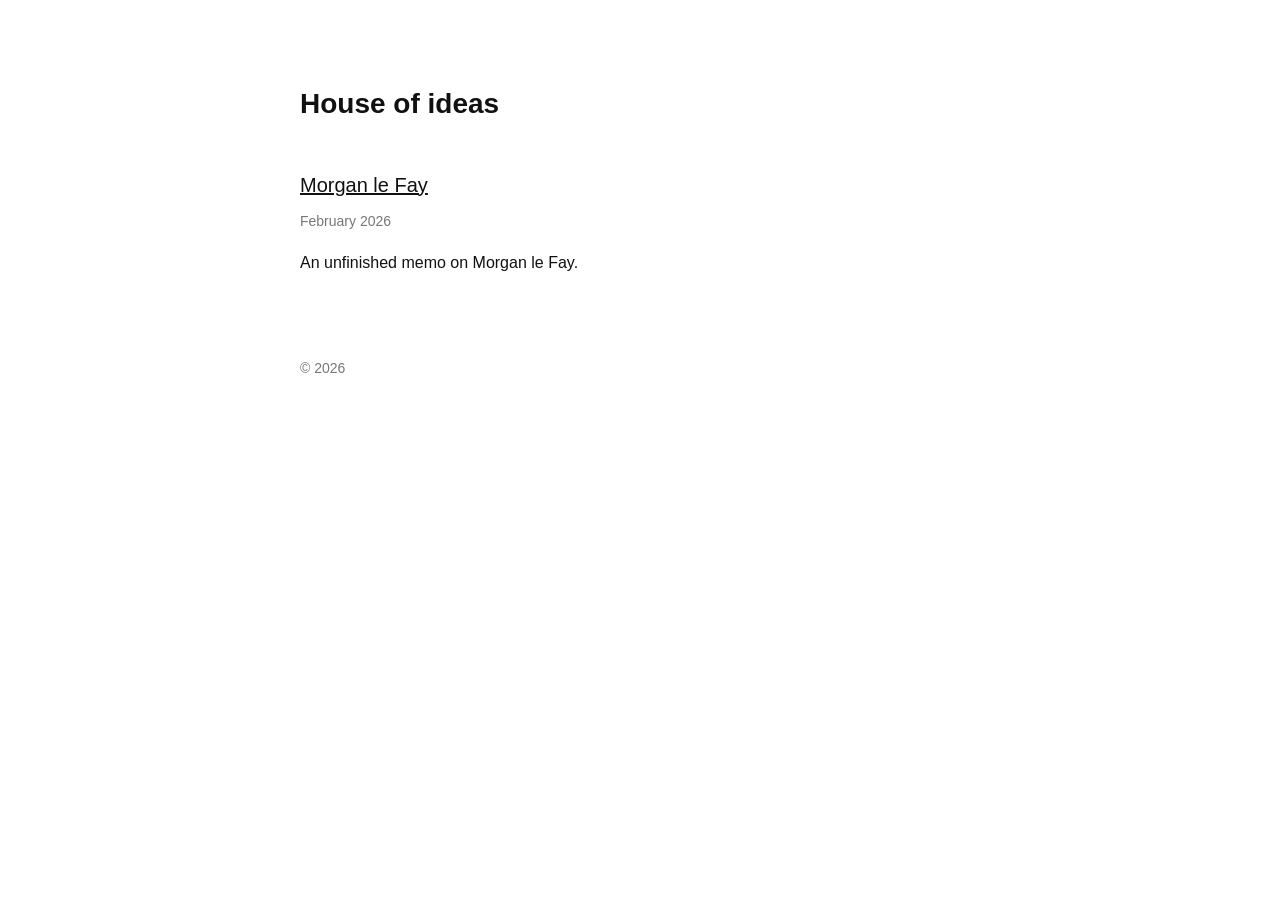
<file: index.html>
<!DOCTYPE html>
<html>
<head>
  <meta charset="UTF-8">
  <title>House of ideas</title>
  <link rel="stylesheet" href="css/style.css">
</head>
<body>

  <h1>House of ideas</h1>

  <article>
    <h2><a href="posts/Morgan_le_Fay.html">Morgan le Fay</a></h2>
    <div class="date">February 2026</div>
    <p>An unfinished memo on Morgan le Fay. </p>
  </article>



  <footer>
    © 2026
  </footer>

</body>
</html>
</file>
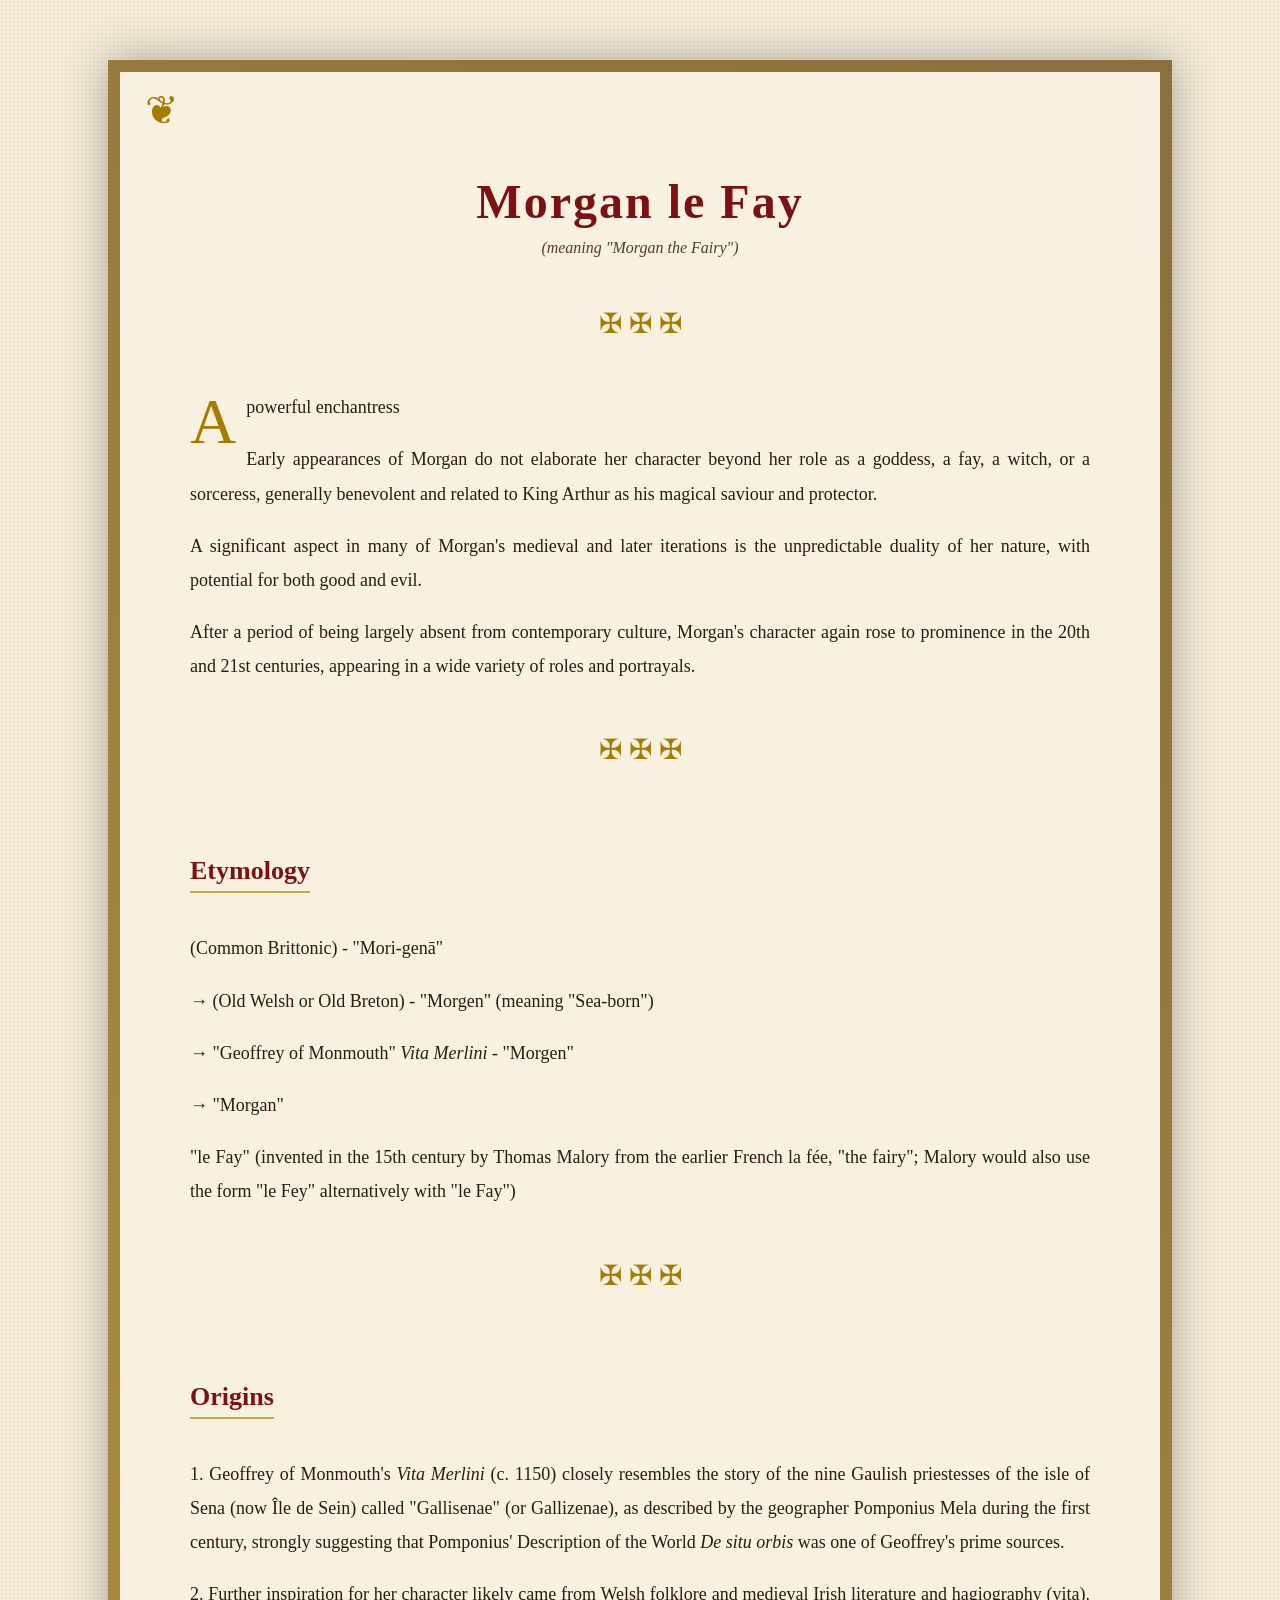
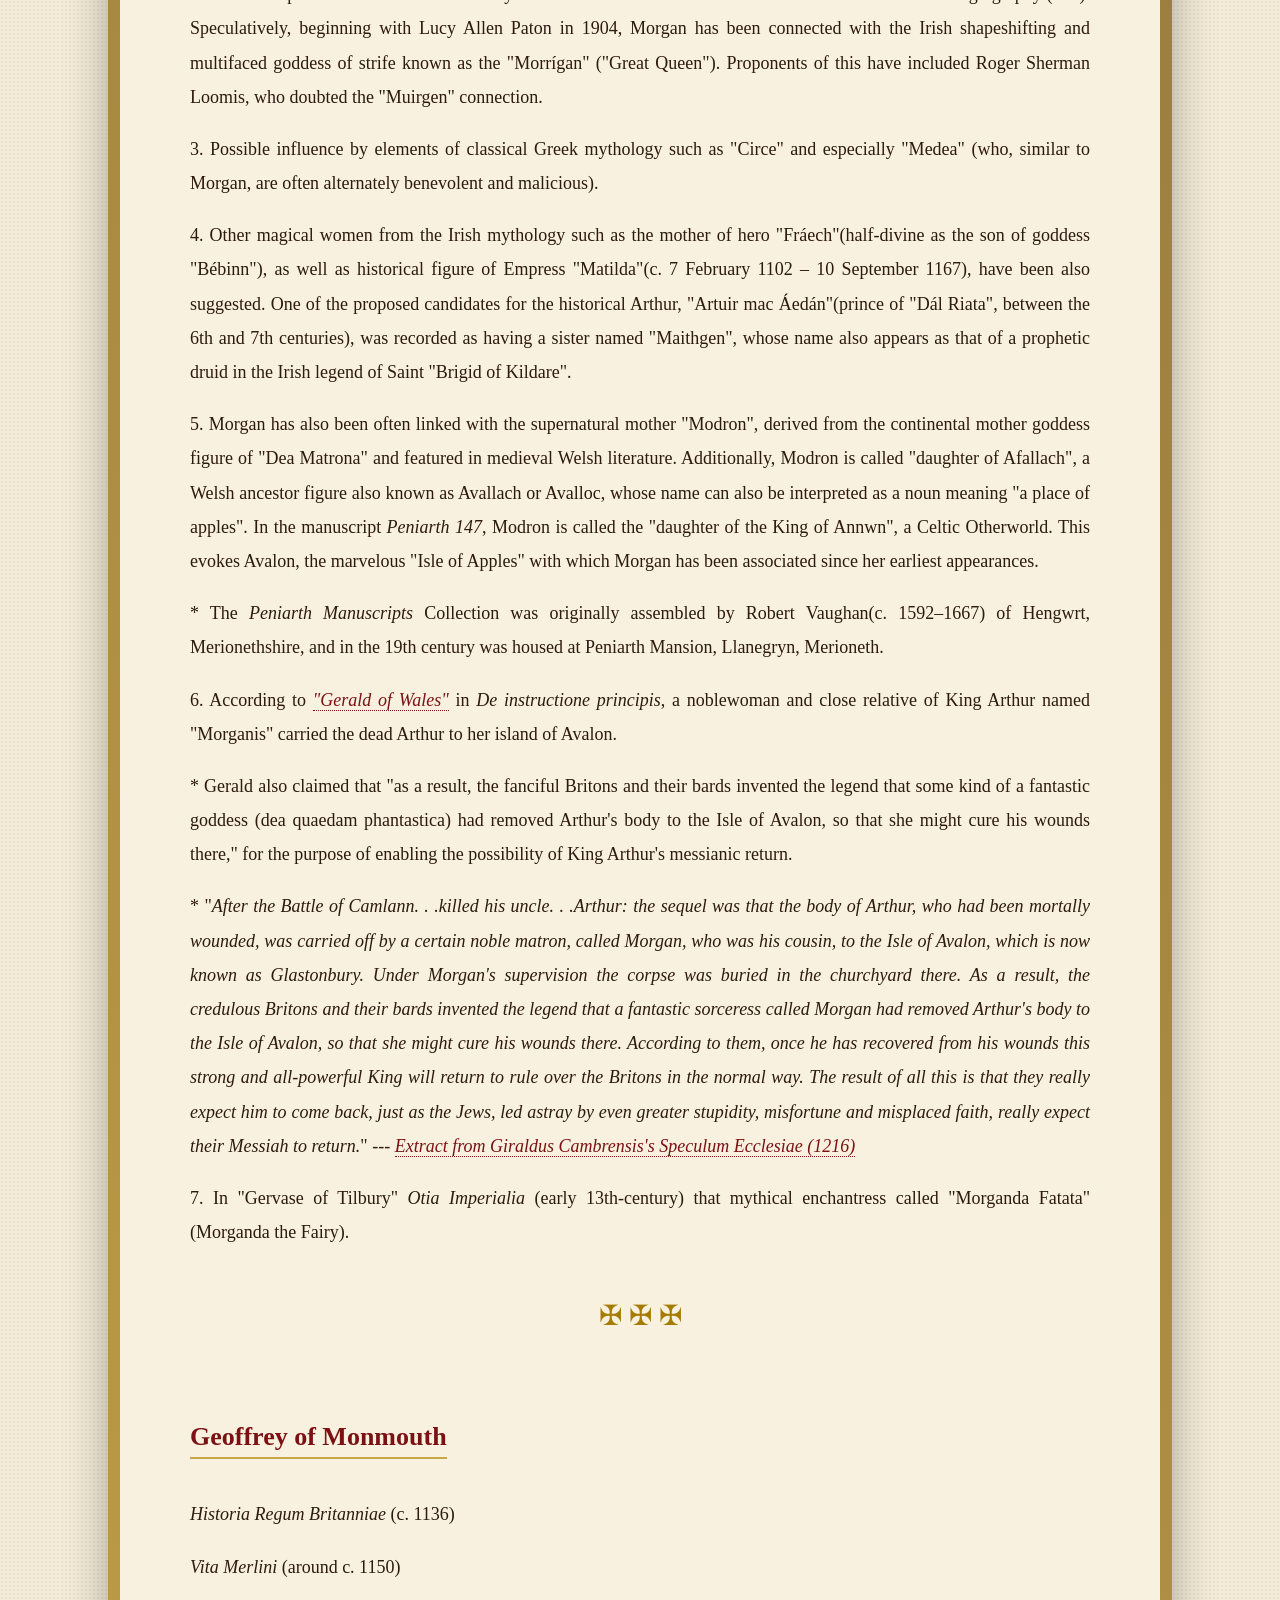
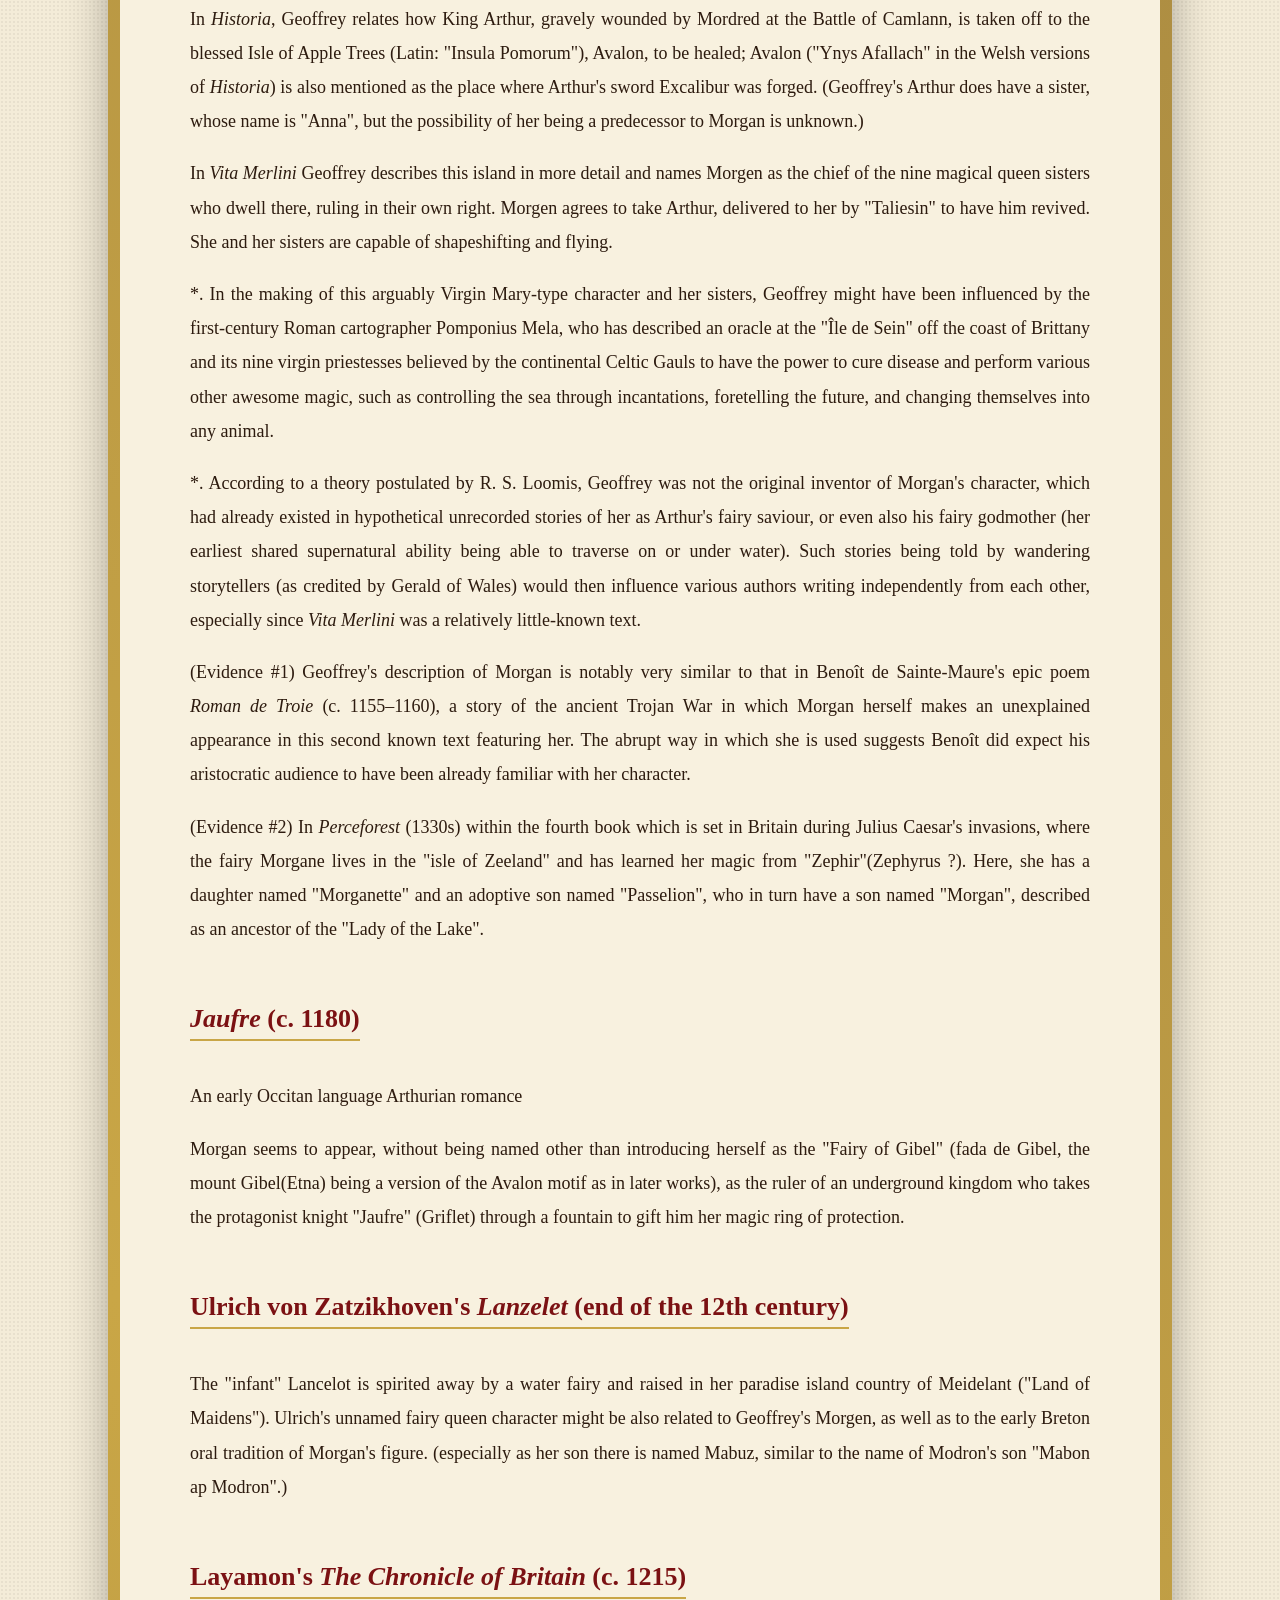
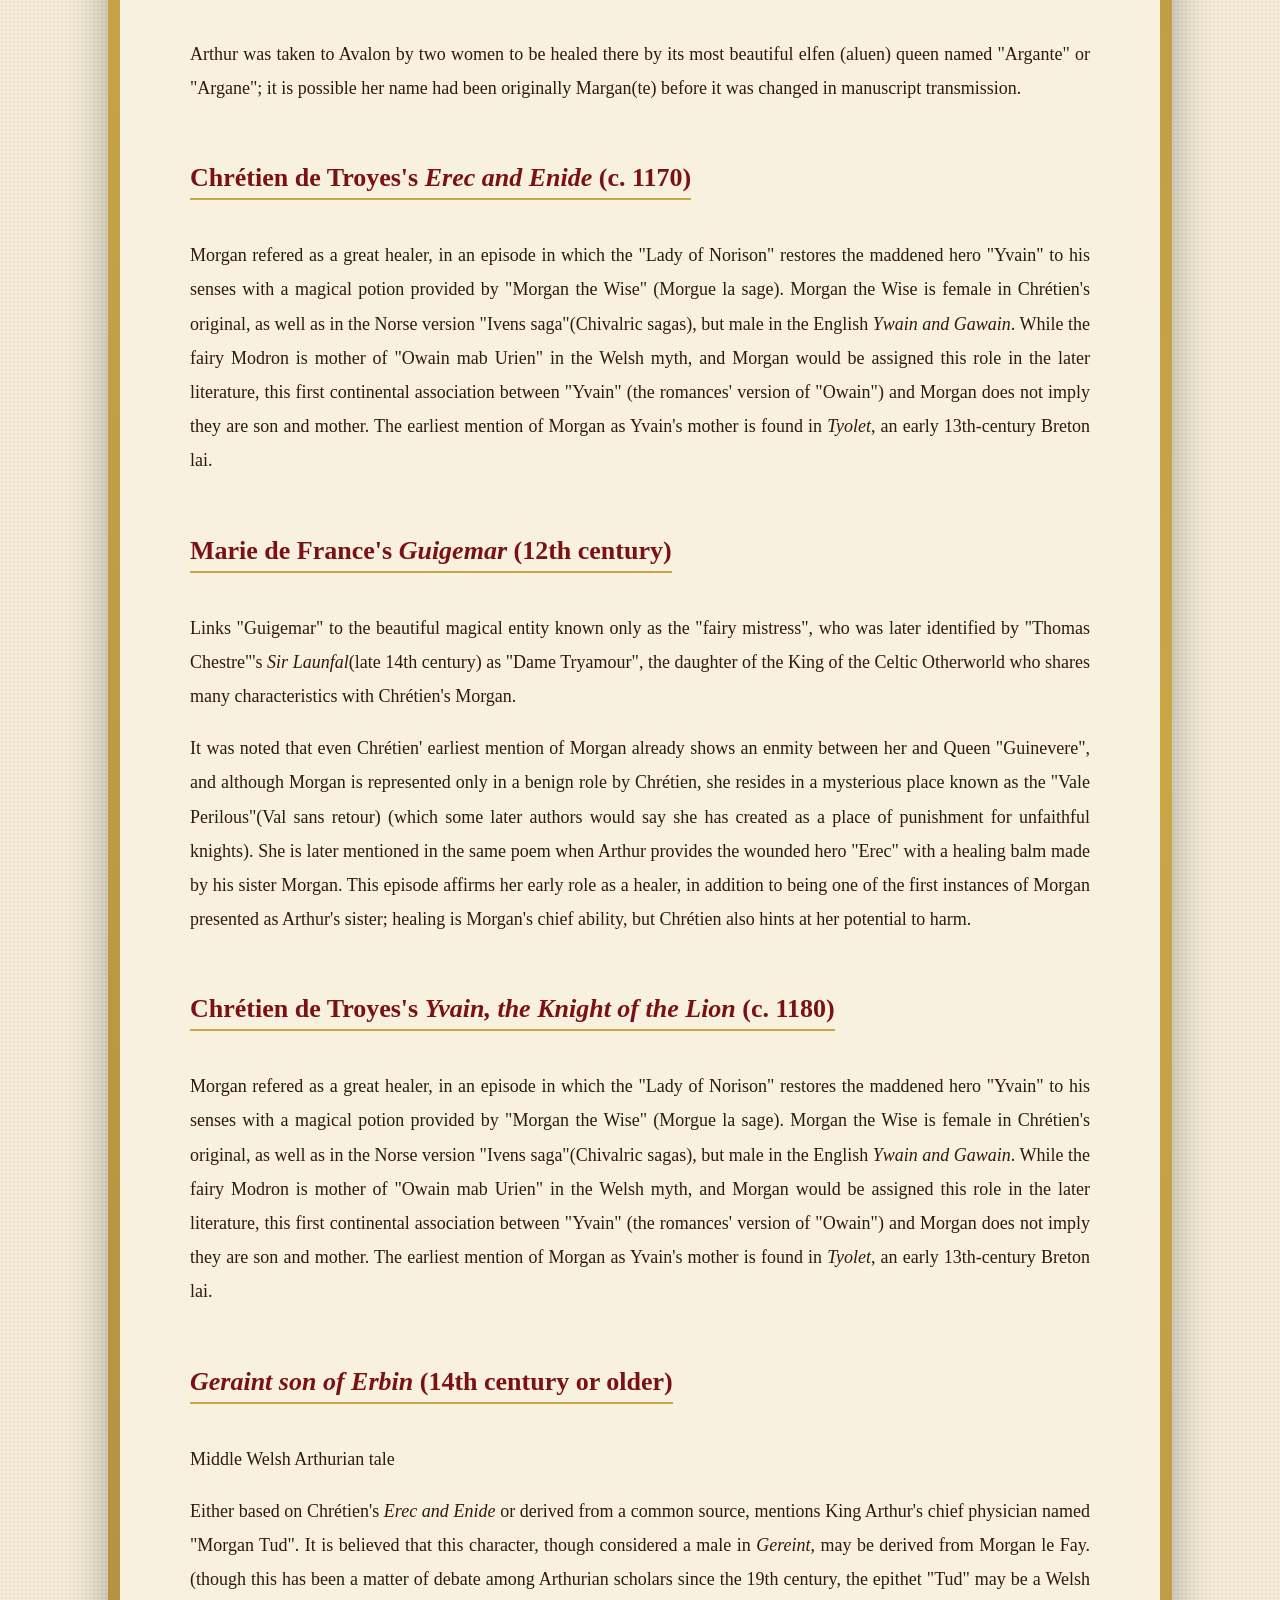
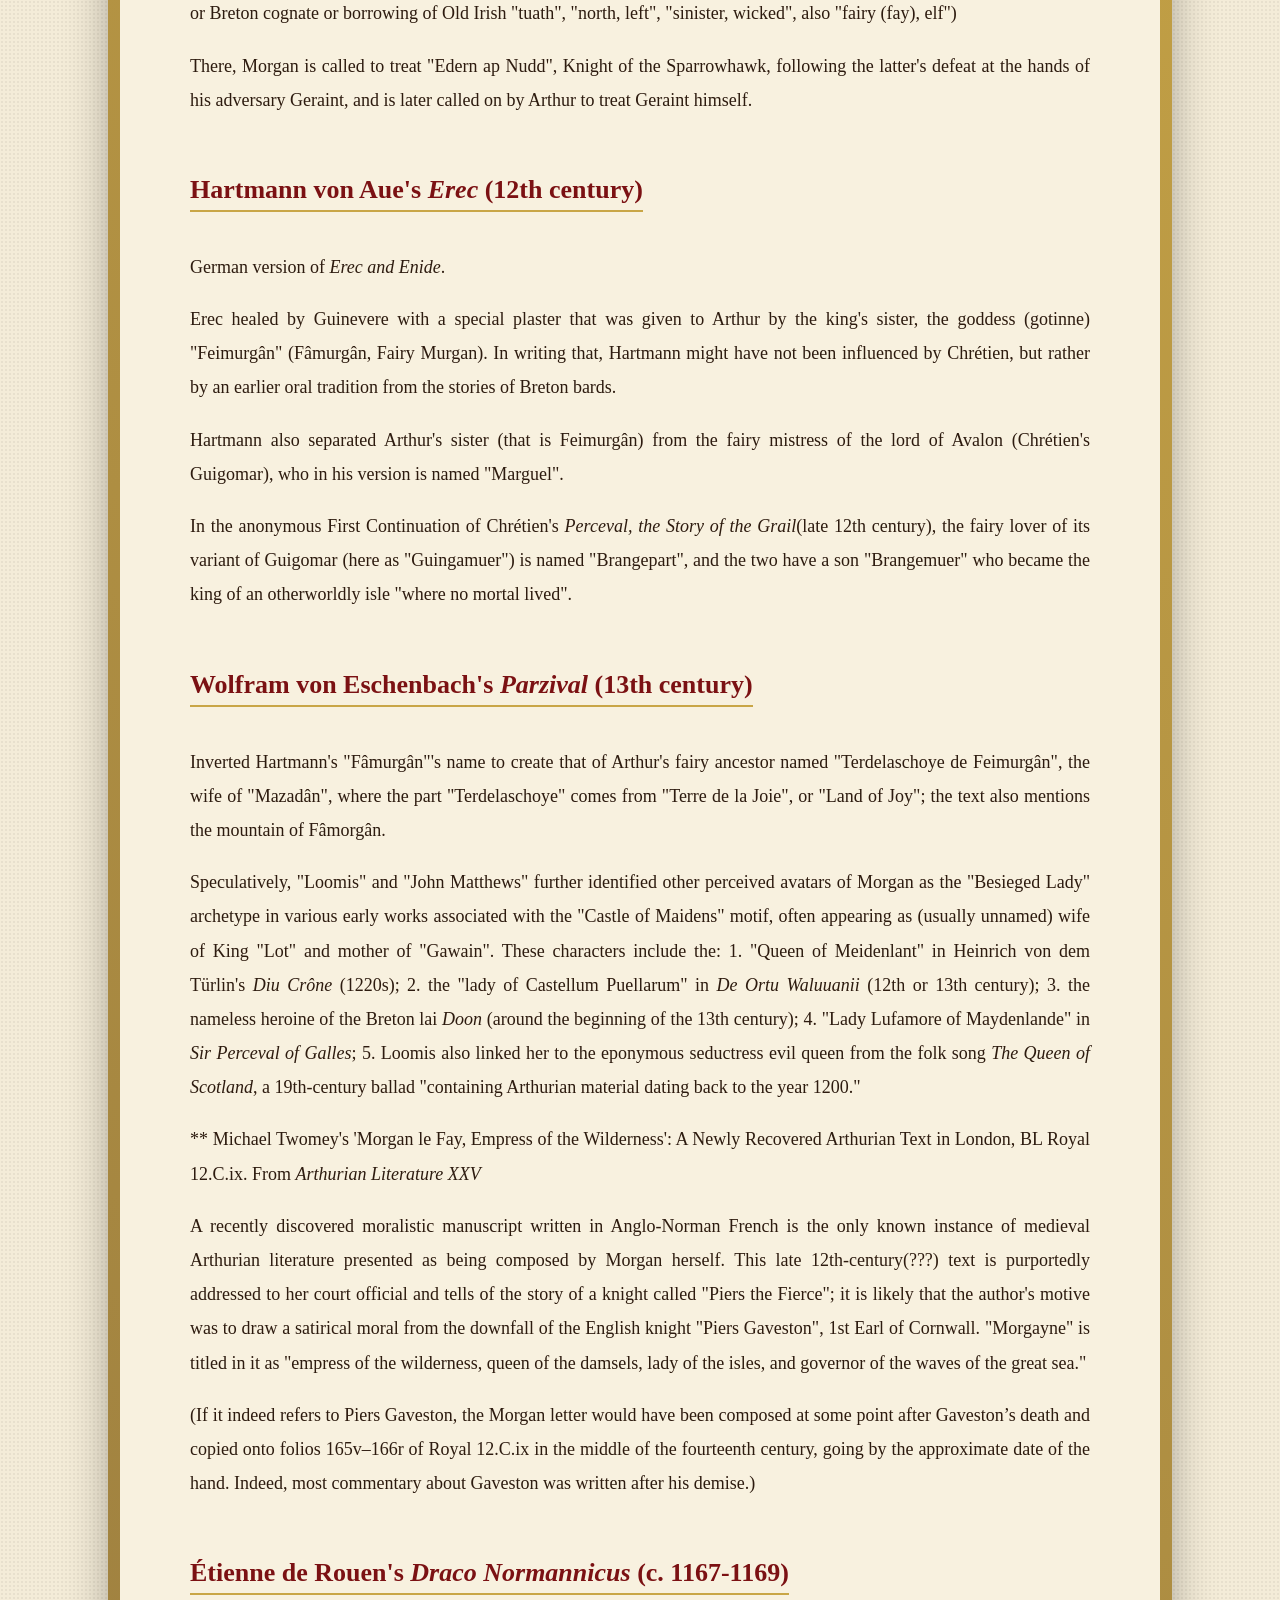
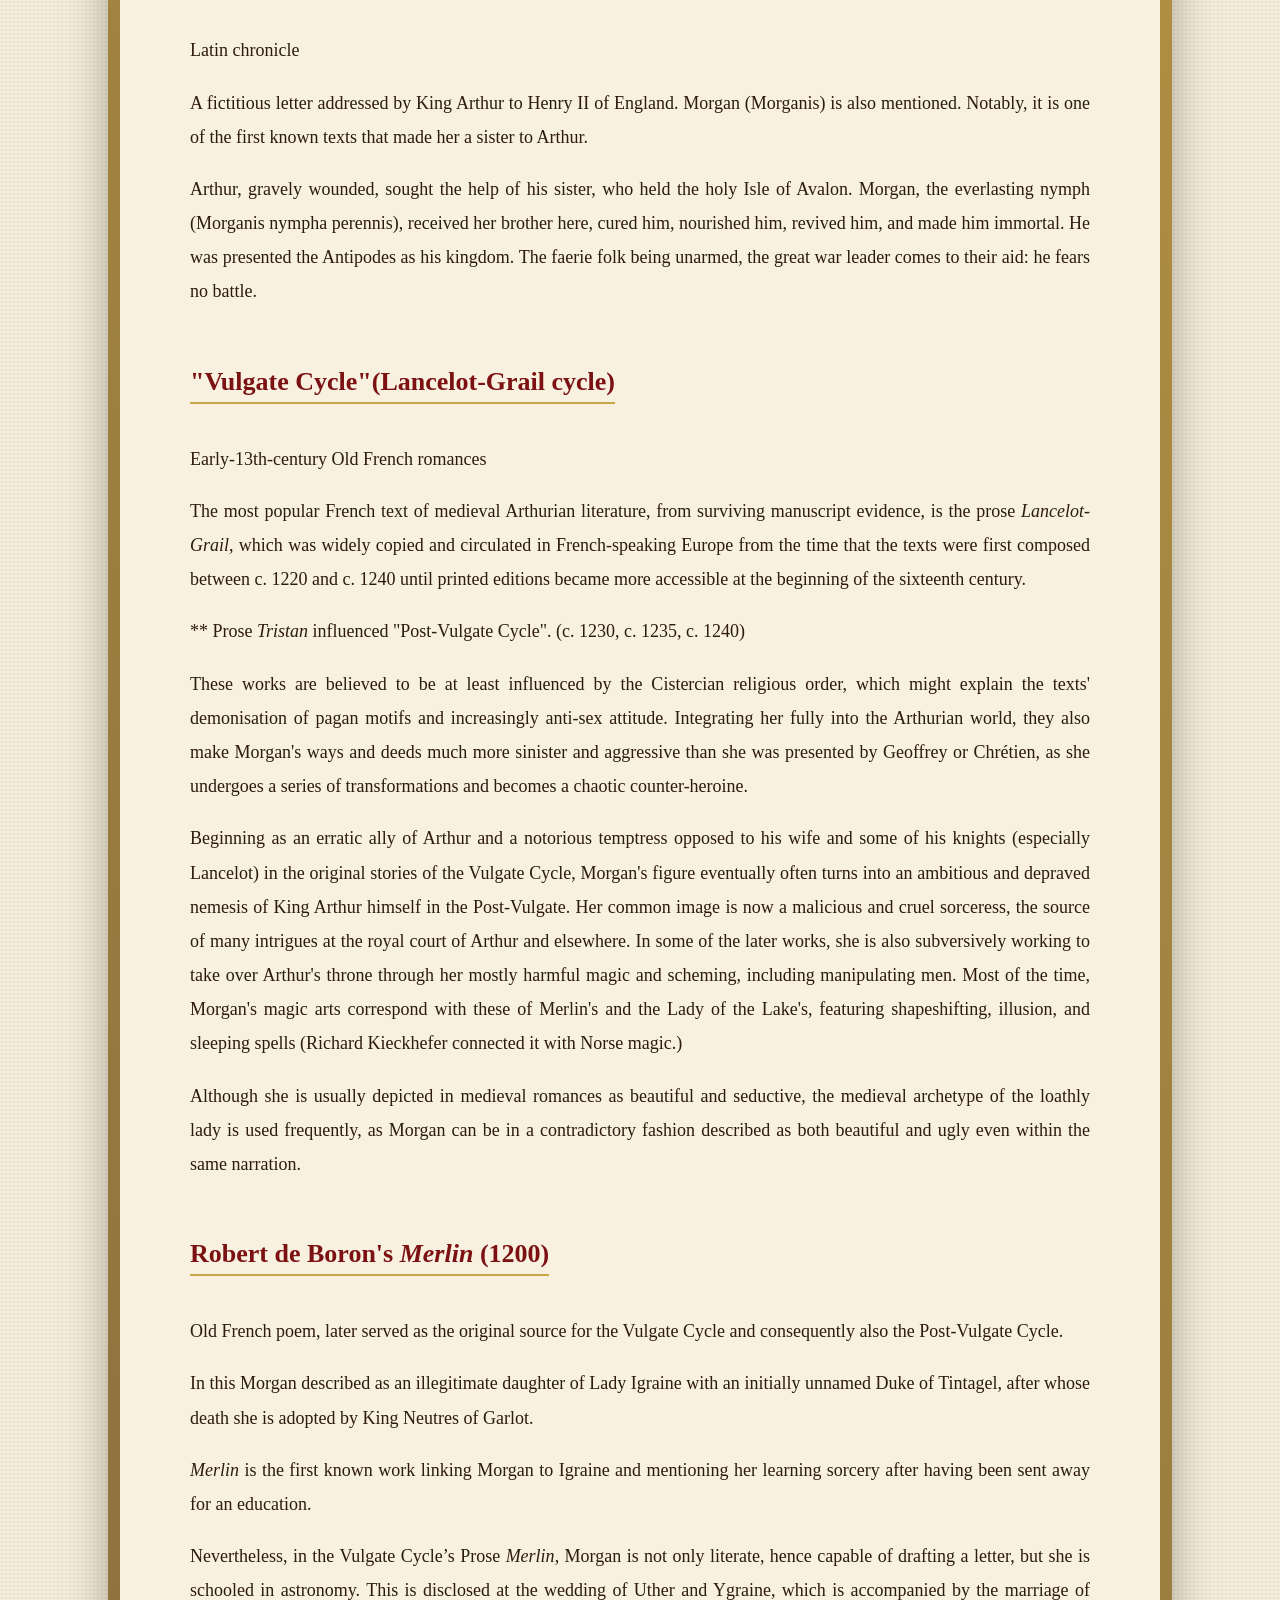
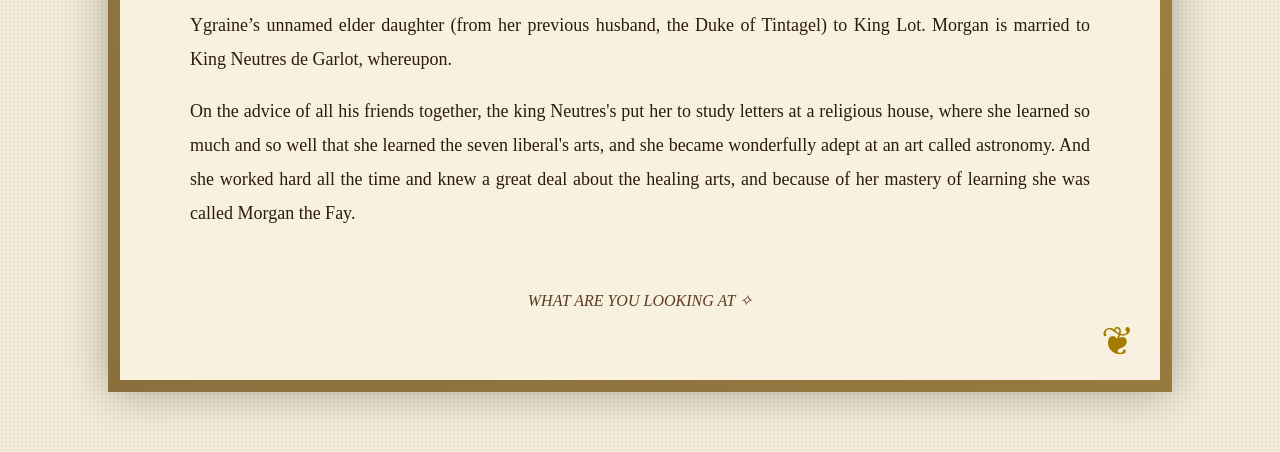
<file: posts/Morgan_le_Fay.html>
<!DOCTYPE html><html lang="en"><head><meta charset="UTF-8"><meta name="viewport" content="width=device-width, initial-scale=1.0"><title>Morgan le Fay</title><!-- Medieval-style Google Fonts --><style>body {    margin: 0;    background: #f4ecd8;    background-image: radial-gradient(rgba(0,0,0,0.05) 1px, transparent 1px);    background-size: 4px 4px;    font-family: 'EB Garamond', serif;    color: #2d1b0f;}.manuscript {    max-width: 900px;    margin: 60px auto;    padding: 70px;    background: #f8f1df;    box-shadow: 0 0 40px rgba(0,0,0,0.3);    border: 12px solid #8b6f3d;    border-image: linear-gradient(45deg, #8b6f3d, #c9a646, #8b6f3d) 1;    position: relative;}/* Decorative Corner Flourish */.manuscript:before {    content: "❦";    position: absolute;    top: 15px;    left: 25px;    font-size: 40px;    color: #a67c00;}.manuscript:after {    content: "❦";    position: absolute;    bottom: 15px;    right: 25px;    font-size: 40px;    color: #a67c00;}h1 {        text-align: center;    font-size: 48px;    letter-spacing: 2px;    margin-bottom: 10px;    color: #7b1113;}.subtitle {    text-align: center;    font-style: italic;    margin-bottom: 50px;    color: #5c3a21;}.section-divider {    text-align: center;    margin: 50px 0;    font-size: 28px;    color: #a67c00;}.section-title {        font-size: 26px;    margin-top: 40px;    margin-bottom: 20px;    color: #7b1113;    border-bottom: 2px solid #c9a646;    display: inline-block;    padding-bottom: 5px;}p {    line-height: 1.9;    font-size: 18px;    margin-bottom: 18px;    text-align: justify;}/* Illuminated Drop Cap */p:first-of-type::first-letter {        float: left;    font-size: 64px;    line-height: 1;    padding-right: 10px;    color: #a67c00;}blockquote {    margin: 30px 40px;    padding: 20px;    background: rgba(166,124,0,0.08);    border-left: 4px solid #a67c00;    font-style: italic;}a {    color: #7b1113;    text-decoration: none;    border-bottom: 1px dotted #7b1113;}a:hover {    color: #a67c00;}.footer {    text-align: center;    margin-top: 60px;    font-style: italic;    color: #5c3a21;}@media (max-width: 768px) {    .manuscript {        padding: 40px 25px;    }}</style></head><body><div class="manuscript"><h1>Morgan le Fay</h1><div class="subtitle">(meaning "Morgan the Fairy")</div><div class="section-divider">✠ ✠ ✠</div><p>A powerful enchantress</p><p>Early appearances of Morgan do not elaborate her character beyond her role as a goddess, a fay, a witch, or a sorceress, generally benevolent and related to King Arthur as his magical saviour and protector.</p><p>A significant aspect in many of Morgan's medieval and later iterations is the unpredictable duality of her nature, with potential for both good and evil.</p><p>After a period of being largely absent from contemporary culture, Morgan's character again rose to prominence in the 20th and 21st centuries, appearing in a wide variety of roles and portrayals.</p><div class="section-divider">✠ ✠ ✠</div><h2 class="section-title">Etymology</h2><p>(Common Brittonic) - "Mori-genā"</p><p>→ (Old Welsh or Old Breton) - "Morgen" (meaning "Sea-born")</p><p>→ "Geoffrey of Monmouth" <em><i>Vita Merlini</i></em> - "Morgen"</p><p>→ "Morgan"</p><p>"le Fay" (invented in the 15th century by Thomas Malory from the earlier French la fée, "the fairy"; Malory would also use the form "le Fey" alternatively with "le Fay")</p><div class="section-divider">✠ ✠ ✠</div><h2 class="section-title">Origins</h2><p>1. Geoffrey of Monmouth's <em><i>Vita Merlini</i></em> (c. 1150) closely resembles the story of the nine Gaulish priestesses of the isle of Sena (now Île de Sein) called "Gallisenae" (or Gallizenae), as described by the geographer Pomponius Mela during the first century, strongly suggesting that Pomponius' Description of the World <em><i>De situ orbis</i></em> was one of Geoffrey's prime sources.</p><p>2. Further inspiration for her character likely came from Welsh folklore and medieval Irish literature and hagiography (vita). Speculatively, beginning with Lucy Allen Paton in 1904, Morgan has been connected with the Irish shapeshifting and multifaced goddess of strife known as the "Morrígan" ("Great Queen"). Proponents of this have included Roger Sherman Loomis, who doubted the "Muirgen" connection.</p><p>3. Possible influence by elements of classical Greek mythology such as "Circe" and especially "Medea" (who, similar to Morgan, are often alternately benevolent and malicious).</p><p>4. Other magical women from the Irish mythology such as the mother of hero "Fráech"(half-divine as the son of goddess "Bébinn"), as well as historical figure of Empress "Matilda"(c. 7 February 1102 – 10 September 1167), have been also suggested. One of the proposed candidates for the historical Arthur, "Artuir mac Áedán"(prince of "Dál Riata", between the 6th and 7th centuries), was recorded as having a sister named "Maithgen", whose name also appears as that of a prophetic druid in the Irish legend of Saint "Brigid of Kildare".</p><p>5. Morgan has also been often linked with the supernatural mother "Modron", derived from the continental mother goddess figure of "Dea Matrona" and featured in medieval Welsh literature. Additionally, Modron is called "daughter of Afallach", a Welsh ancestor figure also known as Avallach or Avalloc, whose name can also be interpreted as a noun meaning "a place of apples". In the manuscript <em><i>Peniarth 147</i></em>, Modron is called the "daughter of the King of Annwn", a Celtic Otherworld. This evokes Avalon, the marvelous "Isle of Apples" with which Morgan has been associated since her earliest appearances.</p> <p>* The <em><i>Peniarth Manuscripts</i></em> Collection was originally assembled by Robert Vaughan(c. 1592–1667) of Hengwrt, Merionethshire, and in the 19th century was housed at Peniarth Mansion, Llanegryn, Merioneth.</p><p>6. According to <cite><a href="https://www.oxfordscholarlyeditions.com/view/10.1093/actrade/9780198738626.book.1/actrade-9780198738626-book-1">"Gerald of Wales"</a></cite> in <em><i>De instructione principis</i></em>, a noblewoman and close relative of King Arthur named "Morganis" carried the dead Arthur to her island of Avalon. </p><p>* Gerald also claimed that "as a result, the fanciful Britons and their bards invented the legend that some kind of a fantastic goddess (dea quaedam phantastica) had removed Arthur's body to the Isle of Avalon, so that she might cure his wounds there," for the purpose of enabling the possibility of King Arthur's messianic return.</p><p>* "<i>After the Battle of Camlann. . .killed his uncle. . .Arthur: the sequel was that the body of Arthur, who had been mortally wounded, was carried off by a certain noble matron, called Morgan, who was his cousin, to the Isle of Avalon, which is now known as Glastonbury. Under Morgan's supervision the corpse was buried in the churchyard there. As a result, the credulous Britons and their bards invented the legend that a fantastic sorceress called Morgan had removed Arthur's body to the Isle of Avalon, so that she might cure his wounds there. According to them, once he has recovered from his wounds this strong and all-powerful King will return to rule over the Britons in the normal way. The result of all this is that they really expect him to come back, just as the Jews, led astray by even greater stupidity, misfortune and misplaced faith, really expect their Messiah to return.</i>" --- <cite><a href="http://www.earlybritishkingdoms.com/sources/gerald02.html">Extract from Giraldus Cambrensis's <em><i>Speculum Ecclesiae</i></em> (1216)</a></cite></p><p>7. In "Gervase of Tilbury" <em><i>Otia Imperialia</i></em> (early 13th-century) that mythical enchantress called "Morganda Fatata" (Morganda the Fairy).</p><div class="section-divider">✠ ✠ ✠</div><h2 class="section-title">Geoffrey of Monmouth</h2><p><em><i>Historia Regum Britanniae</i></em> (c. 1136)</p><p><em><i>Vita Merlini</i></em> (around c. 1150)</p><p>In <em><i>Historia</i></em>, Geoffrey relates how King Arthur, gravely wounded by Mordred at the Battle of Camlann, is taken off to the blessed Isle of Apple Trees (Latin: "Insula Pomorum"), Avalon, to be healed; Avalon ("Ynys Afallach" in the Welsh versions of <em><i>Historia</i></em>) is also mentioned as the place where Arthur's sword Excalibur was forged. (Geoffrey's Arthur does have a sister, whose name is "Anna", but the possibility of her being a predecessor to Morgan is unknown.)</p><p>In <em><i>Vita Merlini</i></em> Geoffrey describes this island in more detail and names Morgen as the chief of the nine magical queen sisters who dwell there, ruling in their own right. Morgen agrees to take Arthur, delivered to her by "Taliesin" to have him revived. She and her sisters are capable of shapeshifting and flying.</p><p>*. In the making of this arguably Virgin Mary-type character and her sisters, Geoffrey might have been influenced by the first-century Roman cartographer Pomponius Mela, who has described an oracle at the "Île de Sein" off the coast of Brittany and its nine virgin priestesses believed by the continental Celtic Gauls to have the power to cure disease and perform various other awesome magic, such as controlling the sea through incantations, foretelling the future, and changing themselves into any animal.</p><p>*. According to a theory postulated by R. S. Loomis, Geoffrey was not the original inventor of Morgan's character, which had already existed in hypothetical unrecorded stories of her as Arthur's fairy saviour, or even also his fairy godmother (her earliest shared supernatural ability being able to traverse on or under water). Such stories being told by wandering storytellers (as credited by Gerald of Wales) would then influence various authors writing independently from each other, especially since <em><i>Vita Merlini</i></em> was a relatively little-known text.</p><p>(Evidence #1) Geoffrey's description of Morgan is notably very similar to that in Benoît de Sainte-Maure's epic poem <em><i>Roman de Troie</i></em> (c. 1155–1160), a story of the ancient Trojan War in which Morgan herself makes an unexplained appearance in this second known text featuring her. The abrupt way in which she is used suggests Benoît did expect his aristocratic audience to have been already familiar with her character. </p><p>(Evidence #2) In <em><i>Perceforest</i></em> (1330s) within the fourth book which is set in Britain during Julius Caesar's invasions, where the fairy Morgane lives in the "isle of Zeeland" and has learned her magic from "Zephir"(Zephyrus ?). Here, she has a daughter named "Morganette" and an adoptive son named "Passelion", who in turn have a son named "Morgan", described as an ancestor of the "Lady of the Lake".</p><h2 class="section-title"><em><i>Jaufre</i></em> (c. 1180)</h2><p>An early Occitan language Arthurian romance</p><p>Morgan seems to appear, without being named other than introducing herself as the "Fairy of Gibel" (fada de Gibel, the mount Gibel(Etna) being a version of the Avalon motif as in later works), as the ruler of an underground kingdom who takes the protagonist knight "Jaufre" (Griflet) through a fountain to gift him her magic ring of protection.</p><h2 class="section-title">Ulrich von Zatzikhoven's<em><i> Lanzelet</i></em> (end of the 12th century)</h2><p>The "infant" Lancelot is spirited away by a water fairy and raised in her paradise island country of Meidelant ("Land of Maidens"). Ulrich's unnamed fairy queen character might be also related to Geoffrey's Morgen, as well as to the early Breton oral tradition of Morgan's figure. (especially as her son there is named Mabuz, similar to the name of Modron's son "Mabon ap Modron".)</p><h2 class="section-title">Layamon's <em><i> The Chronicle of Britain</i></em> (c. 1215)</h2><p>Arthur was taken to Avalon by two women to be healed there by its most beautiful elfen (aluen) queen named "Argante" or "Argane"; it is possible her name had been originally Margan(te) before it was changed in manuscript transmission.</p><h2 class="section-title">Chrétien de Troyes's <em><i>Erec and Enide</i></em> (c. 1170) </h2><p>Morgan refered as a great healer, in an episode in which the "Lady of Norison" restores the maddened hero "Yvain" to his senses with a magical potion provided by "Morgan the Wise" (Morgue la sage). Morgan the Wise is female in Chrétien's original, as well as in the Norse version "Ivens saga"(Chivalric sagas), but male in the English <em><i>Ywain and Gawain</i></em>. While the fairy Modron is mother of "Owain mab Urien" in the Welsh myth, and Morgan would be assigned this role in the later literature, this first continental association between "Yvain" (the romances' version of "Owain") and Morgan does not imply they are son and mother. The earliest mention of Morgan as Yvain's mother is found in <em><i>Tyolet</i></em>, an early 13th-century Breton lai.</p><h2 class=section-title>Marie de France's <em><i>Guigemar</i></em> (12th century)</h2><p>Links "Guigemar" to the beautiful magical entity known only as the "fairy mistress", who was later identified by "Thomas Chestre"'s <em><i>Sir Launfal</i></em>(late 14th century) as "Dame Tryamour", the daughter of the King of the Celtic Otherworld who shares many characteristics with Chrétien's Morgan.</p><p>It was noted that even Chrétien' earliest mention of Morgan already shows an enmity between her and Queen "Guinevere", and although Morgan is represented only in a benign role by Chrétien, she resides in a mysterious place known as the "Vale Perilous"(Val sans retour) (which some later authors would say she has created as a place of punishment for unfaithful knights). She is later mentioned in the same poem when Arthur provides the wounded hero "Erec" with a healing balm made by his sister Morgan. This episode affirms her early role as a healer, in addition to being one of the first instances of Morgan presented as Arthur's sister; healing is Morgan's chief ability, but Chrétien also hints at her potential to harm.</p><h2 class=section-title>Chrétien de Troyes's <em><i>Yvain, the Knight of the Lion</i></em> (c. 1180)</h2><p>Morgan refered as a great healer, in an episode in which the "Lady of Norison" restores the maddened hero "Yvain" to his senses with a magical potion provided by "Morgan the Wise" (Morgue la sage). Morgan the Wise is female in Chrétien's original, as well as in the Norse version "Ivens saga"(Chivalric sagas), but male in the English <em><i>Ywain and Gawain</i></em>. While the fairy Modron is mother of "Owain mab Urien" in the Welsh myth, and Morgan would be assigned this role in the later literature, this first continental association between "Yvain" (the romances' version of "Owain") and Morgan does not imply they are son and mother. The earliest mention of Morgan as Yvain's mother is found in <em><i>Tyolet</i></em>, an early 13th-century Breton lai.</p><h2 class=section-title><em><i>Geraint son of Erbin</i></em> (14th century or older)</h2><p>Middle Welsh Arthurian tale</p><p>Either based on Chrétien's <em><i>Erec and Enide</i></em> or derived from a common source, mentions King Arthur's chief physician named "Morgan Tud". It is believed that this character, though considered a male in <em><i>Gereint</i></em>, may be derived from Morgan le Fay.(though this has been a matter of debate among Arthurian scholars since the 19th century, the epithet "Tud" may be a Welsh or Breton cognate or borrowing of Old Irish "tuath", "north, left", "sinister, wicked", also "fairy (fay), elf")<p>There, Morgan is called to treat "Edern ap Nudd", Knight of the Sparrowhawk, following the latter's defeat at the hands of his adversary Geraint, and is later called on by Arthur to treat Geraint himself.</p><h2 class=section-title>Hartmann von Aue's <em><i>Erec</i></em> (12th century)</h2><p>German version of <em><i>Erec and Enide</i></em>.</p><p>Erec healed by Guinevere with a special plaster that was given to Arthur by the king's sister, the goddess (gotinne) "Feimurgân" (Fâmurgân, Fairy Murgan). In writing that, Hartmann might have not been influenced by Chrétien, but rather by an earlier oral tradition from the stories of Breton bards.</p><p>Hartmann also separated Arthur's sister (that is Feimurgân) from the fairy mistress of the lord of Avalon (Chrétien's Guigomar), who in his version is named "Marguel".</p><p>In the anonymous First Continuation of Chrétien's <em><i>Perceval, the Story of the Grail</i></em>(late 12th century), the fairy lover of its variant of Guigomar (here as "Guingamuer") is named "Brangepart", and the two have a son "Brangemuer" who became the king of an otherworldly isle "where no mortal lived".</p><h2 class=section-title>Wolfram von Eschenbach's <em><i>Parzival</i></em> (13th century)</h2><p>Inverted Hartmann's "Fâmurgân"'s name to create that of Arthur's fairy ancestor named "Terdelaschoye de Feimurgân", the wife of "Mazadân", where the part "Terdelaschoye" comes from "Terre de la Joie", or "Land of Joy"; the text also mentions the mountain of Fâmorgân.</p><p>Speculatively, "Loomis" and "John Matthews" further identified other perceived avatars of Morgan as the "Besieged Lady" archetype in various early works associated with the "Castle of Maidens" motif, often appearing as (usually unnamed) wife of King "Lot" and mother of "Gawain". These characters include the:1. "Queen of Meidenlant" in Heinrich von dem Türlin's <em><i>Diu Crône</i></em> (1220s);2. the "lady of Castellum Puellarum" in <em><i>De Ortu Waluuanii</i></em> (12th or 13th century);3. the nameless heroine of the Breton lai <em><i>Doon</i></em> (around the beginning of the 13th century);4. "Lady Lufamore of Maydenlande" in <em><i>Sir Perceval of Galles</i></em>;5. Loomis also linked her to the eponymous seductress evil queen from the folk song <em><i>The Queen of Scotland</i></em>, a 19th-century ballad "containing Arthurian material dating back to the year 1200."</p><p> ** Michael Twomey's 'Morgan le Fay, Empress of the Wilderness': A Newly Recovered Arthurian Text in London, BL Royal 12.C.ix. From <em><i>Arthurian Literature XXV</i></em></p><p>A recently discovered moralistic manuscript written in Anglo-Norman French is the only known instance of medieval Arthurian literature presented as being composed by Morgan herself. This late 12th-century(???) text is purportedly addressed to her court official and tells of the story of a knight called "Piers the Fierce"; it is likely that the author's motive was to draw a satirical moral from the downfall of the English knight "Piers Gaveston", 1st Earl of Cornwall. "Morgayne" is titled in it as "empress of the wilderness, queen of the damsels, lady of the isles, and governor of the waves of the great sea."</p><p>(If it indeed refers to Piers Gaveston, the Morgan letter would have been composed at some point after Gaveston’s death and copied onto folios 165v–166r of Royal 12.C.ix in the middle of the fourteenth century, going by the approximate date of the hand. Indeed, most commentary about Gaveston was written after his demise.)</p><h2 class=section-title>Étienne de Rouen's <em><i>Draco Normannicus</i></em> (c. 1167-1169)</h2><p>Latin chronicle</p><p>A fictitious letter addressed by King Arthur to Henry II of England. Morgan (Morganis) is also mentioned. Notably, it is one of the first known texts that made her a sister to Arthur.</p><p>Arthur, gravely wounded, sought the help of his sister, who held the holy Isle of Avalon. Morgan, the everlasting nymph (Morganis nympha perennis), received her brother here, cured him, nourished him, revived him, and made him immortal. He was presented the Antipodes as his kingdom. The faerie folk being unarmed, the great war leader comes to their aid: he fears no battle.</p><h2 class=section-title>"Vulgate Cycle"(Lancelot-Grail cycle)</h2><p>Early-13th-century Old French romances</p><p>The most popular French text of medieval Arthurian literature, from surviving manuscript evidence, is the prose <em><i>Lancelot-Grail</i></em>, which was widely copied and circulated in French-speaking Europe from the time that the texts were first composed between c. 1220 and c. 1240 until printed editions became more accessible at the beginning of the sixteenth century.</p><p>** Prose <em><i>Tristan</i></em> influenced "Post-Vulgate Cycle". (c. 1230, c. 1235, c. 1240)</p><p>These works are believed to be at least influenced by the Cistercian religious order, which might explain the texts' demonisation of pagan motifs and increasingly anti-sex attitude. Integrating her fully into the Arthurian world, they also make Morgan's ways and deeds much more sinister and aggressive than she was presented by Geoffrey or Chrétien, as she undergoes a series of transformations and becomes a chaotic counter-heroine.</p><p>Beginning as an erratic ally of Arthur and a notorious temptress opposed to his wife and some of his knights (especially Lancelot) in the original stories of the Vulgate Cycle, Morgan's figure eventually often turns into an ambitious and depraved nemesis of King Arthur himself in the Post-Vulgate. Her common image is now a malicious and cruel sorceress, the source of many intrigues at the royal court of Arthur and elsewhere. In some of the later works, she is also subversively working to take over Arthur's throne through her mostly harmful magic and scheming, including manipulating men. Most of the time, Morgan's magic arts correspond with these of Merlin's and the Lady of the Lake's, featuring shapeshifting, illusion, and sleeping spells (Richard Kieckhefer connected it with Norse magic.) <p>Although she is usually depicted in medieval romances as beautiful and seductive, the medieval archetype of the loathly lady is used frequently, as Morgan can be in a contradictory fashion described as both beautiful and ugly even within the same narration.</p><h2 class=section-title>Robert de Boron's <em><i>Merlin</i></em> (1200)</h2><p>Old French poem, later served as the original source for the Vulgate Cycle and consequently also the Post-Vulgate Cycle.</p><p>In this Morgan described as an illegitimate daughter of Lady Igraine with an initially unnamed Duke of Tintagel, after whose death she is adopted by King Neutres of Garlot.</p><p><em><i>Merlin</i></em> is the first known work linking Morgan to Igraine and mentioning her learning sorcery after having been sent away for an education.</p><p>Nevertheless, in the Vulgate Cycle’s Prose <em><i>Merlin</i></em>, Morgan is not only literate, hence capable of drafting a letter, but she is schooled in astronomy. This is disclosed at the wedding of Uther and Ygraine, which is accompanied by the marriage of Ygraine’s unnamed elder daughter (from her previous husband, the Duke of Tintagel) to King Lot. Morgan is married to King Neutres de Garlot, whereupon.</p><p>On the advice of all his friends together, the king Neutres's put her to study letters at a religious house, where she learned so much and so well that she learned the seven liberal's arts, and she became wonderfully adept at an art called astronomy. And she worked hard all the time and knew a great deal about the healing arts, and because of her mastery of learning she was called Morgan the Fay.</p><div class="footer">WHAT ARE YOU LOOKING AT ✧</div></div></body></html>
</file>
<file: css/style.css>
body {
  max-width: 680px;
  margin: 80px auto;
  padding: 0 20px;
  font-family: -apple-system, BlinkMacSystemFont, "Segoe UI", Roboto, sans-serif;
  line-height: 1.7;
  color: #111;
  background: #fff;
}

h1 {
  font-size: 28px;
  margin-bottom: 40px;
  font-weight: 600;
}

h2 {
  font-size: 20px;
  margin-bottom: 8px;
  font-weight: 500;
}

.date {
  font-size: 14px;
  color: #777;
  margin-bottom: 10px;
}

a {
  color: inherit;
  text-decoration: underline;
}

article {
  margin-bottom: 40px;
}

footer {
  margin-top: 80px;
  font-size: 14px;
  color: #777;
}
</file>
